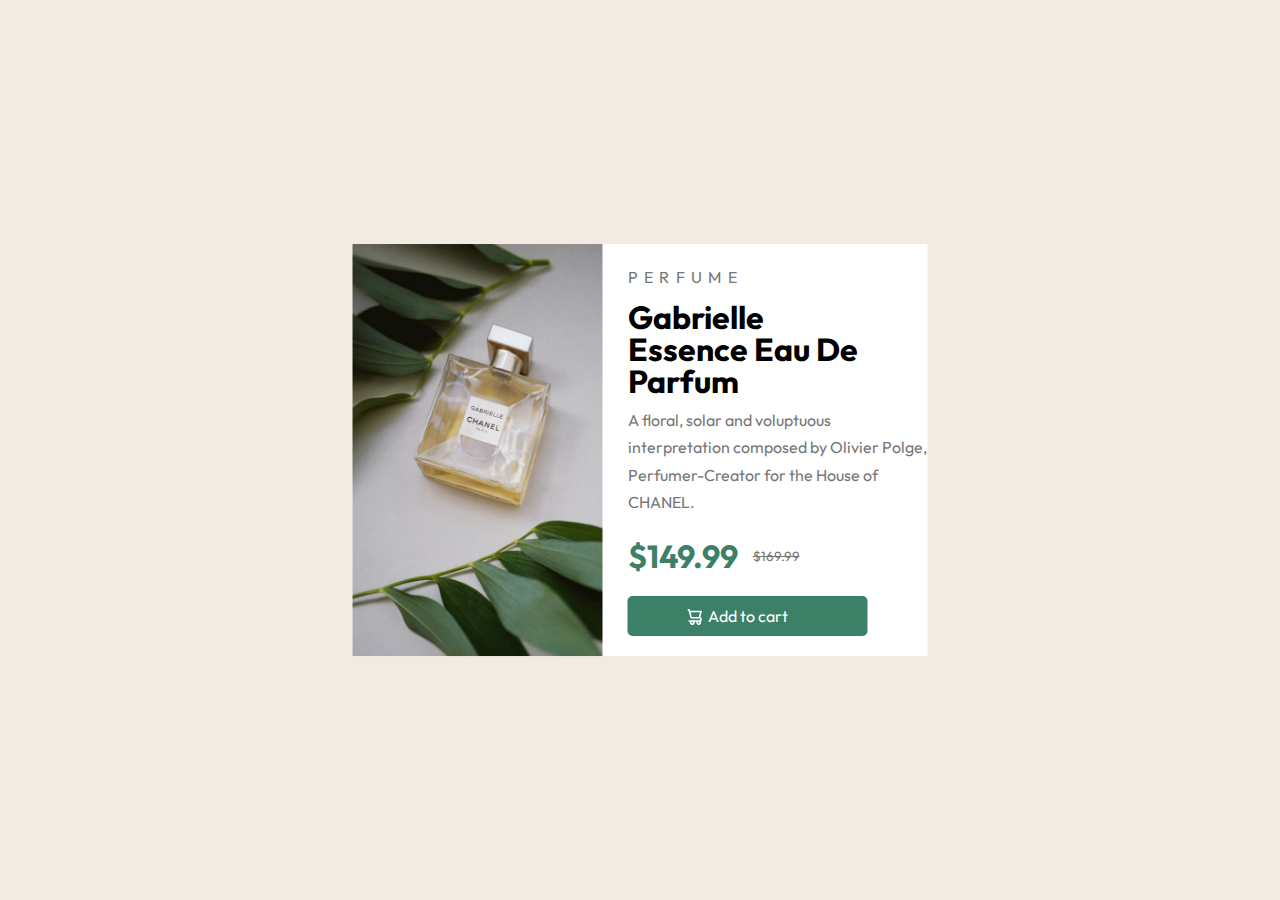
<file: index.html>
<!DOCTYPE html>
<html lang="en">
<head>
  <meta charset="UTF-8">
  <meta name="viewport" content="width=device-width, initial-scale=1.0"> <!-- displays site properly based on user's device -->

  <link rel="icon" type="image/png" sizes="32x32" href="./images/favicon-32x32.png">
  
  <title>Frontend Mentor | Product preview card component</title>

  <!-- Feel free to remove these styles or customise in your own stylesheet 👍 -->
  <link rel="stylesheet" href="style.css">
  <link rel="preconnect" href="https://fonts.googleapis.com">
<link rel="preconnect" href="https://fonts.gstatic.com" crossorigin>
<link href="https://fonts.googleapis.com/css2?family=Montserrat:wght@500;700&family=Outfit:wght@300;400;700&display=swap" rel="stylesheet">
<link rel="preconnect" href="https://fonts.googleapis.com">
<link rel="preconnect" href="https://fonts.gstatic.com" crossorigin>
<link href="https://fonts.googleapis.com/css2?family=Fraunces:opsz,wght@9..144,700&family=Montserrat:wght@500;700&family=Outfit:wght@300;400;700&display=swap" rel="stylesheet">
</head>
<body>
 <div class="container">
  <img class="image" src="images/image-product-desktop.jpg" alt="image">
  <dive class="text">
    <p class="firstP">perfume</p>
    <h1>
      Gabrielle <br>Essence Eau De Parfum
    </h1>
    <p>
      A floral, solar and voluptuous interpretation composed by Olivier Polge, 
      Perfumer-Creator for the House of CHANEL.</p>
     <div class="price" > 
      <h2>$149.99</h2>
      <p>$169.99</p>
     </div>
     
      <span>
        <svg class="icon" width="15" height="16" xmlns="http://www.w3.org/2000/svg"><path d="M14.383 10.388a2.397 2.397 0 0 0-1.518-2.222l1.494-5.593a.8.8 0 0 0-.144-.695.8.8 0 0 0-.631-.28H2.637L2.373.591A.8.8 0 0 0 1.598 0H0v1.598h.983l1.982 7.4a.8.8 0 0 0 .799.59h8.222a.8.8 0 0 1 0 1.599H1.598a.8.8 0 1 0 0 1.598h.943a2.397 2.397 0 1 0 4.507 0h1.885a2.397 2.397 0 1 0 4.331-.376 2.397 2.397 0 0 0 1.12-2.021ZM11.26 7.99H4.395L3.068 3.196h9.477L11.26 7.991Zm-6.465 6.392a.8.8 0 1 1 0-1.598.8.8 0 0 1 0 1.598Zm6.393 0a.8.8 0 1 1 0-1.598.8.8 0 0 1 0 1.598Z" fill="#FFF"/></svg>
        Add to cart</span>
  </dive>
 </div>
  
  
</body>
</html>
</file>
<file: style.css>
*{
    box-sizing: border-box;
    padding: 0;
    margin: 0;
}
body{
    font-family: 'Fraunces', serif;
    font-family: 'Montserrat', sans-serif;
     font-family: 'Outfit', sans-serif;
     background-color: hsl(30, 38%, 92%);
}
.container{
    position: absolute;
    top:50%;
    left: 50%;
    transform: translate(-50%,-50%);

    width: fit-content;
    display: flex;
    background-color: white;
    
}
.container img {
    width: 250px;
}
.container .text{
    width: 300px;
    margin-left:25px ;
}
.container .text :nth-child(3){
    margin-bottom: 20px;
}
.container .text p{
    color: #777;
    line-height: 1.7;
}
.container .text .firstP {
    margin-top: 20px;
    text-transform: uppercase;
    letter-spacing: .4em;

}
.container .text h1{
    
    line-height: 1;
    margin: 10px 0;
}
.container .text .price{
    display: flex;
    text-align: center;
    margin-bottom: 20px;
    
    
}
.container .text h2{
    color:  hsl(158, 36%, 37%);
    font-size: xx-large;


}
.container .price p{
    position: absolute;
    text-decoration: line-through;
   
    margin-left: 125px;
    margin-top: 9px;
    font-size: smaller;
}
   
    

.container .icon{

 position: absolute;
 left: 60px;
 margin-top: 3px;

}

.container .text span{
   position: relative;
    background-color: hsl(158, 36%, 37%);
    padding: 10px;
    width: 80%;
    display: block;
    border-radius: 5px;
    color: white;
    text-align: center;
    margin-bottom: 20px;
    
}
</file>
